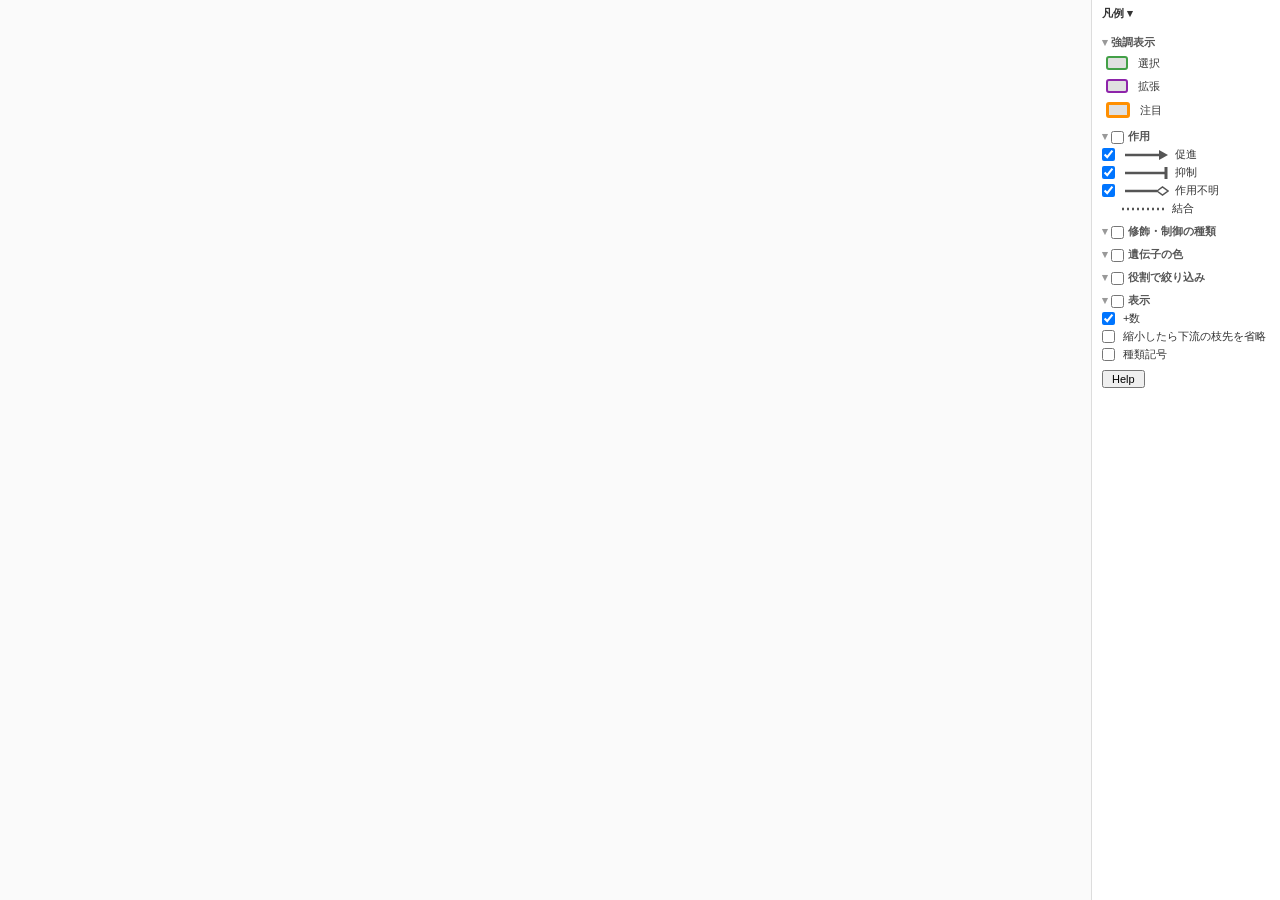
<file: pathways_app/web/network.html>
<!doctype html>
<html lang="ja">
<head>
<meta charset="utf-8">
<title>Pathways viewer for Saccharomyces cerevisiae</title>
<link rel="stylesheet" href="network.css?v=2ccd4cb3eb">
<script src="qwebchannel.js?v=3666d266ab"></script>
<script src="lib/cytoscape.min.js"></script>
<script src="lib/dagre.min.js"></script>
<script src="lib/cytoscape-dagre.js"></script>
<script src="lib/cytoscape-svg.js"></script>
</head>
<body>
<div id="cy"></div>
<div id="busy"></div>
<div id="legend">
  <div class="legend-head" id="legend-toggle"><span data-en="Legend">凡例</span> <span id="legend-caret">▾</span></div>
  <div id="legend-body">
    <div class="lsec" data-sec="marks">
      <div class="legend-section" data-en="Highlights">強調表示</div>
      <div class="lsec-body">
      <div class="legend-row"><span class="mark mark-picked"></span><span data-en="Selected">選択</span></div>
      <div class="mark-list" id="marks-picked"></div>
      <div class="legend-row"><span class="mark mark-picked2"></span><span data-en="Expand">拡張</span></div>
      <div class="mark-list" id="marks-grown"></div>
      <div class="legend-row"><span class="mark mark-focus"></span><span data-en="Focus">注目</span></div>
      <div class="mark-list" id="marks-focus"></div>
      </div>
    </div>
    <div class="lsec" data-sec="effects">
      <div class="legend-section"><input type="checkbox" class="sec-check" data-kind="effects" title="この欄の項目をすべて表示する・すべて外す" data-en-title="Show or hide all items in this section"><span id="legend-effect-title" data-en="Effect">作用</span></div>
      <div class="lsec-body">
      <label class="legend-row"><input type="checkbox" class="filter" data-kind="effects" data-key="activate" checked><svg data-effect="activate" width="46" height="12"><line x1="2" y1="6" x2="36" y2="6" stroke="#555" stroke-width="2.5"/><polygon points="36,1 45,6 36,11" fill="#555"/></svg><span data-en="Activation">促進</span></label>
      <label class="legend-row"><input type="checkbox" class="filter" data-kind="effects" data-key="inhibit" checked><svg data-effect="inhibit" width="46" height="12"><line x1="2" y1="6" x2="42" y2="6" stroke="#555" stroke-width="2.5"/><line x1="43" y1="0" x2="43" y2="12" stroke="#555" stroke-width="3"/></svg><span data-en="Inhibition">抑制</span></label>
      <label class="legend-row"><input type="checkbox" class="filter" data-kind="effects" data-key="none" checked><svg data-effect="none" width="46" height="12"><line x1="2" y1="6" x2="34" y2="6" stroke="#555" stroke-width="2.5"/><polygon points="34,6 39.5,2 45,6 39.5,10" fill="#fff" stroke="#555" stroke-width="1.5"/></svg><span data-en="Unknown effect">作用不明</span></label>
      <div class="legend-row" style="padding-left:18px"><svg data-effect="binding" width="46" height="12"><line x1="2" y1="6" x2="44" y2="6" stroke="#555" stroke-width="2.5" stroke-dasharray="2,3"/></svg><span data-en="Binding">結合</span></div>
      </div>
    </div>
    <div class="lsec" data-sec="types">
      <div class="legend-section"><input type="checkbox" class="sec-check" data-kind="types" title="この欄の項目をすべて表示する・すべて外す" data-en-title="Show or hide all items in this section"><span id="legend-type-title" data-en="Modification/regulation type">修飾・制御の種類</span></div>
      <div class="lsec-body">
      <div id="legend-types"></div>
      </div>
    </div>
    <div class="lsec" data-sec="nodes">
      <div class="legend-section"><input type="checkbox" class="sec-check" data-kind="roles" id="legend-nodes-check" title="この欄の項目をすべて表示する・すべて外す" data-en-title="Show or hide all items in this section"><span id="legend-node-title" data-en="Gene color">遺伝子の色</span></div>
      <div class="lsec-body">
      <div id="legend-nodes"></div>
      </div>
    </div>
    <div id="legend-role-filter" class="lsec" data-sec="roles">
      <div class="legend-section"><input type="checkbox" class="sec-check" data-kind="roles" title="この欄の項目をすべて表示する・すべて外す" data-en-title="Show or hide all items in this section"><span data-en="Filter by role">役割で絞り込み</span></div>
      <div class="lsec-body"><div id="legend-roles"></div></div>
    </div>
    <div class="lsec" data-sec="display">
      <div class="legend-section"><input type="checkbox" class="sec-check" data-kind="display" title="この欄の項目をすべて表示する・すべて外す" data-en-title="Show or hide all items in this section"><span data-en="Display">表示</span></div>
      <div class="lsec-body">
        <label class="legend-row"><input type="checkbox" class="opt" data-opt="more" checked><span data-en="+N (hidden downstream)">+数</span></label>
        <label class="legend-row"><input type="checkbox" class="opt" data-opt="lod"><span data-en="Hide downstream tips when zoomed out">縮小したら下流の枝先を省略</span></label>
        <label class="legend-row"><input type="checkbox" class="opt" data-opt="symbols"><span data-en="Type symbols">種類記号</span></label>
      </div>
    </div>
    <button id="legend-help" type="button" title="凡例の見方を右側に表示します" data-en-title="Show how to read the legend in the details panel">Help</button>
  </div>
</div>
<div id="message"></div>
<div id="node-actions">
  <button type="button" data-action="grow" class="act-grow" title="この遺伝子の上流・下流を 1 階層追加します" data-en-title="Add one step upstream and downstream of this gene" data-en="Expand">拡張</button>
  <button type="button" data-action="focus" class="act-focus" title="この遺伝子を中心に表示し直します" data-en-title="Redraw the map centered on this gene" data-en="Focus">注目</button>
</div>
<script src="router.js?v=b9c5bc3a7d"></script>
<script src="network.js?v=8a79f81591"></script>
</body>
</html>
</file>
<file: pathways_app/web/network.css>
html, body { margin: 0; height: 100%; overflow: hidden; background: #fafafa;
  font-family: "Hiragino Sans", "Yu Gothic UI", "Meiryo", sans-serif; }
#cy { position: absolute; top: 0; bottom: 0; left: 0; right: 190px; }
body.legend-collapsed #cy { right: 0; }
#legend { position: absolute; top: 0; right: 0; bottom: 0; width: 189px; box-sizing: border-box;
  background: #fff; border-left: 1px solid #ddd; font-size: 11px; color: #333; overflow-y: auto; }
body.legend-collapsed #legend { top: 8px; right: 8px; bottom: auto; width: auto; border: 1px solid #ddd;
  border-radius: 4px; }
.legend-head { padding: 6px 10px; font-weight: bold; cursor: pointer; user-select: none; }
#legend-body { padding: 0 10px 8px; }
body.legend-collapsed #legend-body { display: none; }
.legend-section { margin-top: 8px; font-weight: bold; color: #555; }
.legend-row { display: flex; align-items: center; gap: 6px; margin-top: 3px; }
.legend-note { color: #777; margin-top: 3px; }
.swatch { width: 14px; height: 10px; border-radius: 2px; border: 1px solid rgba(0,0,0,0.2); }
.swatch.complex { border: 1.5px dashed #555; }
.type-line { width: 30px; height: 3px; }
.symbol { color: #555; font-size: 10px; min-width: 18px; }
#message { position: absolute; top: 10px; left: 50%; transform: translateX(-50%); padding: 6px 14px;
  background: #fff8e1; border: 1px solid #ffcc80; border-radius: 4px; font-size: 12px; display: none; }
.legend-row input.filter { margin: 0 2px 0 0; flex: none; cursor: pointer; }
label.legend-row { cursor: pointer; }
.legend-row.off { opacity: 0.45; }
/* 今の表示に出ていない項目: 文字とチェックボックスを灰色に */
.legend-row.absent { color: #aaa; }
.legend-row.absent input.filter { filter: grayscale(1); opacity: 0.4; }
.sec-check { margin: 0 4px 0 0; vertical-align: middle; cursor: pointer; }
#legend-help { margin-top: 8px; font-size: 11px; padding: 1px 8px; cursor: pointer; }
.mark { width: 18px; height: 10px; border-radius: 3px; margin: 3px 4px; background: #e0e0e0; flex: none; }
.mark-focus { border: 3px solid #ff8f00; }
.mark-picked { border: 2.5px solid #43a047; }
.mark-picked2 { border: 2.5px solid #8e24aa; }
.symbol-badge { display: inline-block; min-width: 24px; padding: 0 3px; border: 1px solid #bdbdbd; border-radius: 3px;
  font-size: 10px; text-align: center; color: #424242; background: #fafafa; flex: none; }
#legend-types.no-color .type-line { visibility: hidden; }
/* 強調表示中の遺伝子名（× で解除） */
.mark-list { display: flex; flex-wrap: wrap; gap: 3px; padding: 0 0 4px 30px; }
.mark-list:empty { display: none; }
.mark-chip { display: inline-flex; align-items: center; gap: 2px; padding: 0 2px 0 6px; border-radius: 9px;
  font-size: 11px; line-height: 16px; border: 1.5px solid; background: #fff; }
.mark-chip { cursor: pointer; }
.mark-chip.picked { border-color: #43a047; }
.mark-chip.grown { border-color: #8e24aa; }
.mark-chip.focus { border-color: #ff8f00; }
.mark-chip button { border: none; background: none; padding: 0 3px; font-size: 12px; line-height: 14px;
  color: #757575; cursor: pointer; border-radius: 7px; }
.mark-chip button:hover { background: #eceff1; color: #212121; }
/* 凡例の欄ごとの開閉（見出しをクリック） */
.lsec > .legend-section { cursor: pointer; user-select: none; }
.lsec > .legend-section::before { content: "▾ "; color: #999; }
.lsec.closed > .legend-section::before { content: "▸ "; }
.lsec.closed > .lsec-body { display: none; }
.legend-row input.opt { margin: 0 2px 0 0; flex: none; cursor: pointer; }
/* 選択中の遺伝子をもう一度クリックしたときの選択肢（遺伝子の下に出す吹き出し） */
#node-actions { position: absolute; display: none; gap: 6px; padding: 6px; background: #fff; border: 1px solid #cfd8dc;
  border-radius: 6px; box-shadow: 0 2px 8px rgba(0,0,0,0.18); z-index: 10; --arrow-x: 50%; }
#node-actions::before { content: ""; position: absolute; top: -6px; left: calc(var(--arrow-x) - 6px); width: 10px; height: 10px;
  background: #fff; border-left: 1px solid #cfd8dc; border-top: 1px solid #cfd8dc; transform: rotate(45deg); }
#node-actions button { position: relative; font: inherit; font-size: 12px; font-weight: bold; padding: 4px 14px;
  border-radius: 4px; cursor: pointer; background: #fff; }
#node-actions .act-grow { color: #6a1b9a; border: 2px solid #8e24aa; }
#node-actions .act-grow:hover { background: #f3e5f5; }
#node-actions .act-focus { color: #e65100; border: 2px solid #ff8f00; }
#node-actions .act-focus:hover { background: #fff3e0; }

/* 並べ直し・線の計算が長引いたときの印（カーソルの右下に付いて動く。クリックは下に通す） */
#busy { position: fixed; width: 14px; height: 14px; border: 2.5px solid #b0bec5; border-top-color: #1e88e5;
  border-radius: 50%; pointer-events: none; z-index: 50; display: none; animation: busy-spin 0.8s linear infinite; }
#busy.on { display: block; }
@keyframes busy-spin { to { transform: rotate(360deg); } }
</file>
